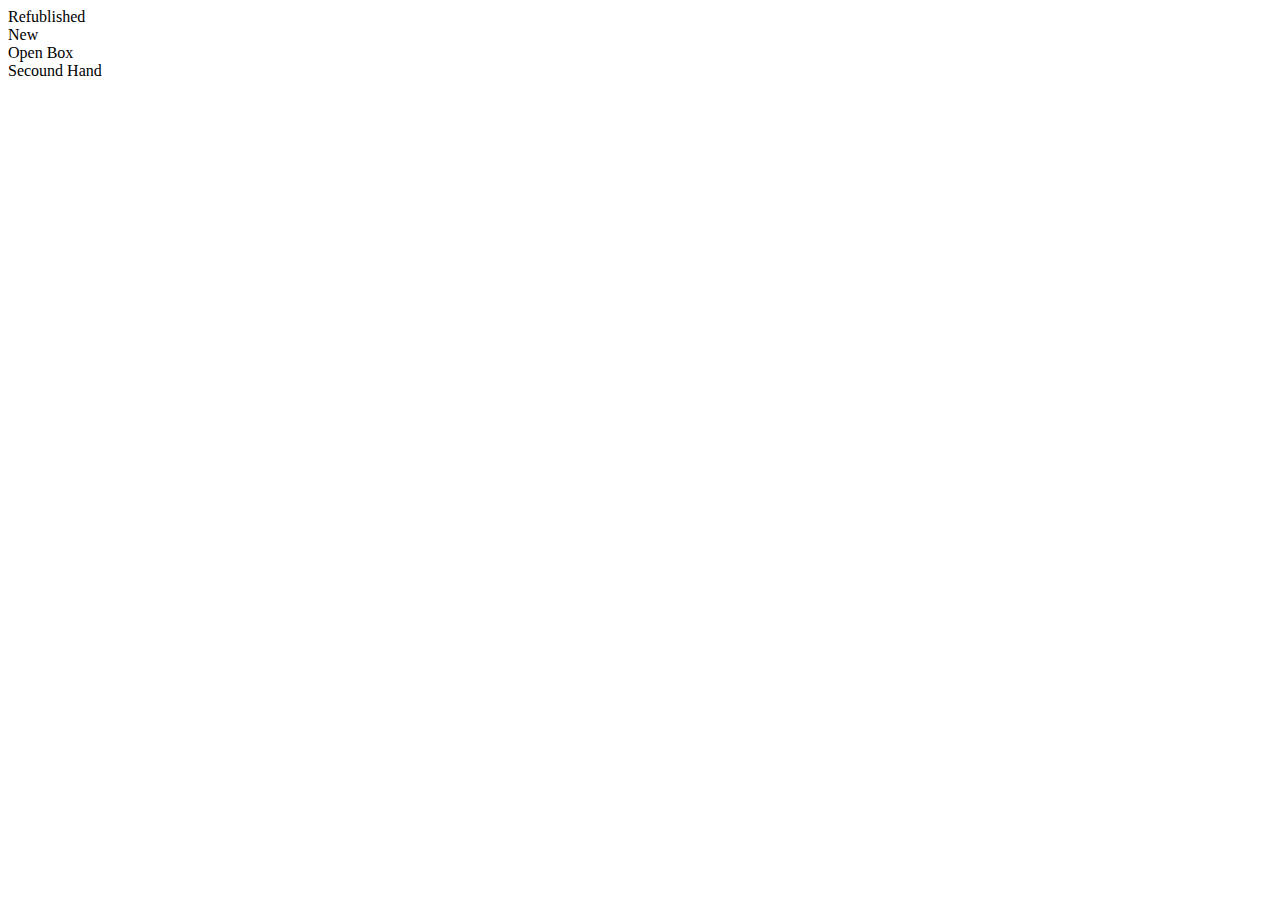
<file: ate.html>
<!DOCTYPE html>
<html lang="en">
<head>
    <meta charset="UTF-8">
    <meta name="viewport" content="width=device-width, initial-scale=1.0">
    <title>Document</title>
</head>
<body>
    

<div class="top-categories">
    <div class="container">
      <div class="row">
        <div class="col-lg col-sm-4">
          <div class="item">
            <span id="cate_titilw">Refublished</span>
          </div>
        </div>
        <div class="col-lg col-sm-4">
          <div class="item">
            <span id="cate_titilw">New</span>
          </div>
        </div>
        <div class="col-lg col-sm-4">
          <div class="item">
            <span id="cate_titilw">Open Box</span>
          </div>
        </div>
        <div class="col-lg col-sm-4">
          <div class="item">
            <span id="cate_titilw">Secound Hand</span>
          </div>
        </div>
      </div>
    </div>
  </div>



</body>
</html>
</file>
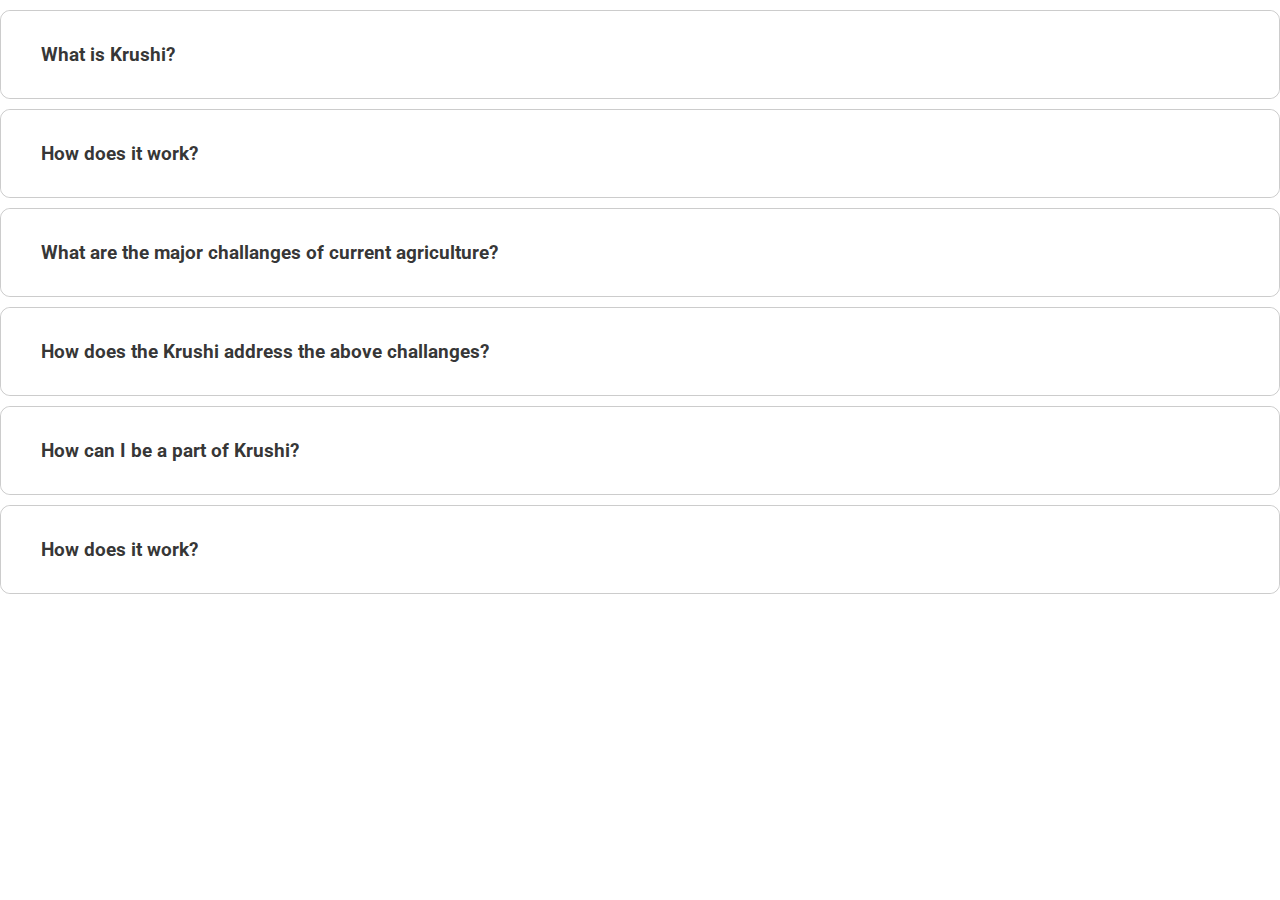
<file: faqc.html>
<!DOCTYPE html>
<html lang="en">
  <head>
    <meta charset="UTF-8" />
    <meta http-equiv="X-UA-Compatible" content="IE=edge" />
    <meta name="viewport" content="width=device-width, initial-scale=1.0" />
    <title>Frequently Asked Questions</title>
    <link rel="stylesheet" href="faq.css" />
    <link
      rel="stylesheet"
      href="https://cdnjs.cloudflare.com/ajax/libs/font-awesome/6.2.1/css/all.min.css"
      integrity="sha512-MV7K8+y+gLIBoVD59lQIYicR65iaqukzvf/nwasF0nqhPay5w/9lJmVM2hMDcnK1OnMGCdVK+iQrJ7lzPJQd1w=="
      crossorigin="anonymous"
      referrerpolicy="no-referrer"
    />

    
        <!--=============== fav ===============-->
        <link rel="shortcut icon" href="./assets/img/bd.png" type="image/x-icon">


    <link rel="preconnect" href="https://fonts.googleapis.com">
<link rel="preconnect" href="https://fonts.gstatic.com" crossorigin>
<link href="https://fonts.googleapis.com/css2?family=Montserrat:ital,wght@0,100..900;1,100..900&display=swap" rel="stylesheet">

  </head>
  <body>
      <div class="faq">
        <button class="accordion">
          What is Krushi?
          <i class="fa-solid fa-chevron-down"></i>
        </button>
        <div class="pannel">
          <p>
            Krushi is a Public Charitable Trust designed to carry out farming on
            extensive scale Natural & Sustainable methods.
          </p>
        </div>
      </div>

      <div class="faq">
        <button class="accordion">
          How does it work?
          <i class="fa-solid fa-chevron-down"></i>
        </button>
        <div class="pannel">
          <p>
            Lorem ipsum dolor, sit amet consectetur adipisicing elit. Facilis
            saepe molestiae distinctio asperiores cupiditate consequuntur dolor
            ullam, iure eligendi harum eaque hic corporis debitis porro
            consectetur voluptate rem officiis architecto.
          </p>
        </div>
      </div>

      <div class="faq">
        <button class="accordion">
          What are the major challanges of current agriculture?
          <i class="fa-solid fa-chevron-down"></i>
        </button>
        <div class="pannel">
          <p>
            Lorem ipsum dolor, sit amet consectetur adipisicing elit. Facilis
            saepe molestiae distinctio asperiores cupiditate consequuntur dolor
            ullam, iure eligendi harum eaque hic corporis debitis porro
            consectetur voluptate rem officiis architecto.
          </p>
        </div>
      </div>

      <div class="faq">
        <button class="accordion">
          How does the Krushi address the above challanges?
          <i class="fa-solid fa-chevron-down"></i>
        </button>
        <div class="pannel">
          <p>
            Lorem ipsum dolor, sit amet consectetur adipisicing elit. Facilis
            saepe molestiae distinctio asperiores cupiditate consequuntur dolor
            ullam, iure eligendi harum eaque hic corporis debitis porro
            consectetur voluptate rem officiis architecto.
          </p>
        </div>
      </div>

      <div class="faq">
        <button class="accordion">
          How can I be a part of Krushi?
          <i class="fa-solid fa-chevron-down"></i>
        </button>
        <div class="pannel">
          <p>
            Lorem ipsum dolor, sit amet consectetur adipisicing elit. Facilis
            saepe molestiae distinctio asperiores cupiditate consequuntur dolor
            ullam, iure eligendi harum eaque hic corporis debitis porro
            consectetur voluptate rem officiis architecto.
          </p>
        </div>
      </div>

      <div class="faq">
        <button class="accordion">
          How does it work?
          <i class="fa-solid fa-chevron-down"></i>
        </button>
        <div class="pannel">
          <p>
            Lorem ipsum dolor, sit amet consectetur adipisicing elit. Facilis
            saepe molestiae distinctio asperiores cupiditate consequuntur dolor
            ullam, iure eligendi harum eaque hic corporis debitis porro
            consectetur voluptate rem officiis architecto.
          </p>
        </div>
      </div>
    </div>

    <script>
      var acc = document.getElementsByClassName("accordion");
      var i;

      for (i = 0; i < acc.length; i++) {
        acc[i].addEventListener("click", function () {
          this.classList.toggle("active");
          this.parentElement.classList.toggle("active");

          var pannel = this.nextElementSibling;

          if (pannel.style.display === "block") {
            pannel.style.display = "none";
          } else {
            pannel.style.display = "block";
          }
        });
      }
    </script>
  </body>
</html>
</file>
<file: faq.css>
@import url("https://fonts.googleapis.com/css2?family=Roboto&display=swap");
* {
  padding: 0;
  margin: 0;
  box-sizing: border-box;
  font-family: "Roboto", sans-serif;
}

.wrapper {
  max-width: 75%;
  margin: auto;
}

.wrapper > p,
.wrapper > h1 {
  margin: 1.5rem 0;
  text-align: center;
}

.wrapper > h1 {
  letter-spacing: 3px;
}

.accordion {
  background-color: white;
  color: rgba(0, 0, 0, 0.8);
  cursor: pointer;
  border-radius: 10px;
  font-size: 1.2rem;
  width: 100%;
  padding: 2rem 2.5rem;
  border: none;
  outline: none;
  transition: 0.4s;
  display: flex;
  justify-content: space-between;
  align-items: center;
  font-weight: bold;
}

.accordion i {
  font-size: 1.6rem;
}

.active,
.accordion:hover {
  background-color: #f1f7f5;

}
.pannel {
  padding: 0 2rem 2.5rem 2rem;
  background-color: white;
  overflow: hidden;
  background-color: #f1f7f5;
  display: none;
}
.pannel p {
  color: rgba(0, 0, 0, 0.7);
  font-size: 1.2rem;
  line-height: 1.4;
}

.faq {
  border: 1px solid rgba(0, 0, 0, 0.2);
  border-radius: 10px;
  margin: 10px 0;
}
.faq.active {
  border: none;
  border-radius: 10px;
}
</file>
